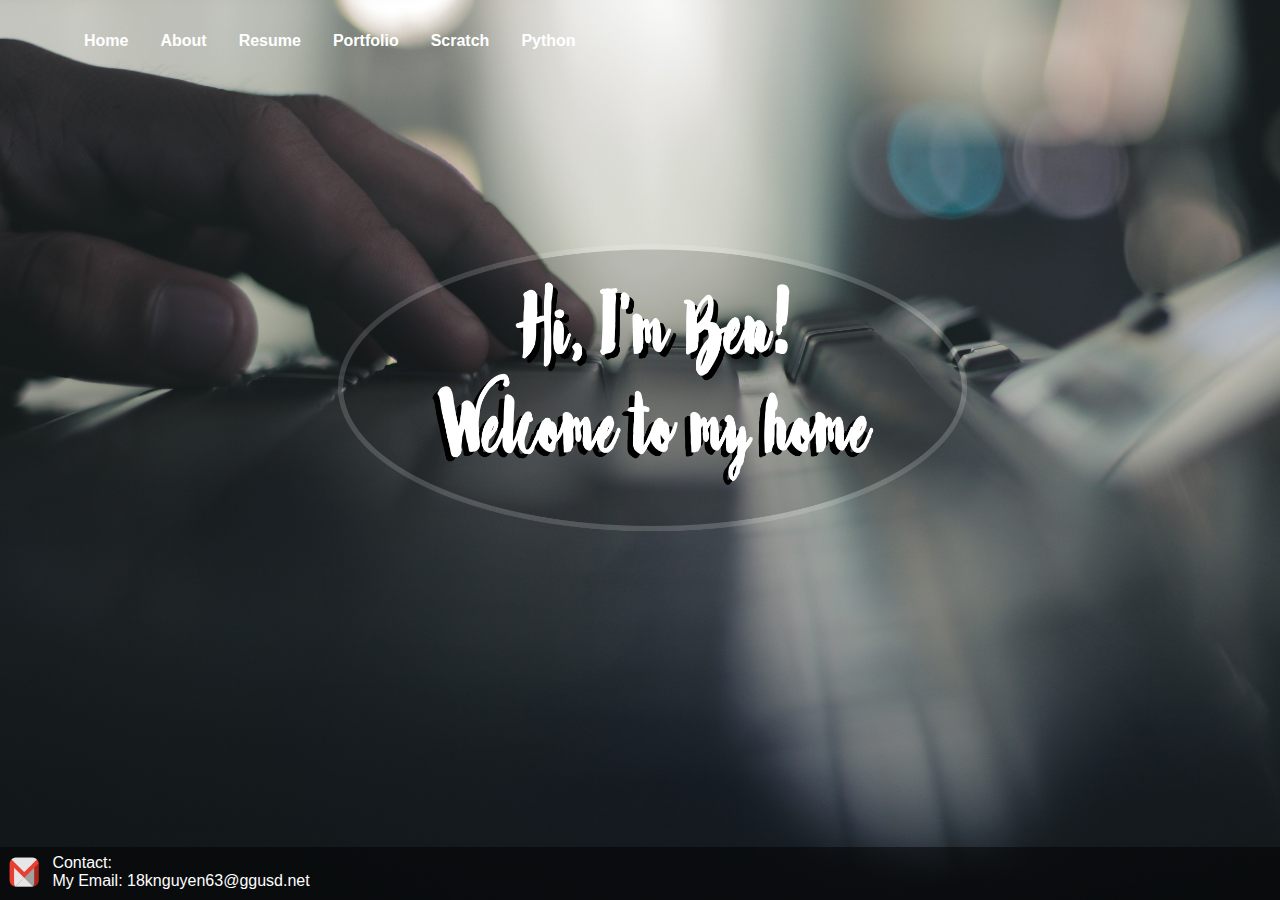
<file: HTML/index.html>
<!DOCTYPE html>
<html>
    <head>
        <title>Home</title>
        <link href="/CSS/style.css" rel="stylesheet" type="text/css" />
        <link href="/CSS/style1.css" rel="stylesheet" type="text/css" />
    </head>
    <body>
            <ul id="nav">
                <li>
                    <a href="index.html">Home</a>
                </li>
                <li>
                    <a href="about.html">About</a>
                </li>
                <li>
                    <a href="resume.html">Resume</a>
                </li>
                <li>
                    <a href="portfolio.html">Portfolio</a>
                </li>
                <li>
                <a href="scratch.html">Scratch</a>
            </li>
            <li>
                <a href="python.html">Python</a>
            </li>
            </ul>
      
            <div class="footer">
                <div id="icon" class="contactinfo"><img src="/Images/Gmail_Logo.ico"></div>
                <div id="info" class="contactinfo">Contact:<br>My Email: 18knguyen63@ggusd.net</div>
            </div>
    </body>
</html>
</file>
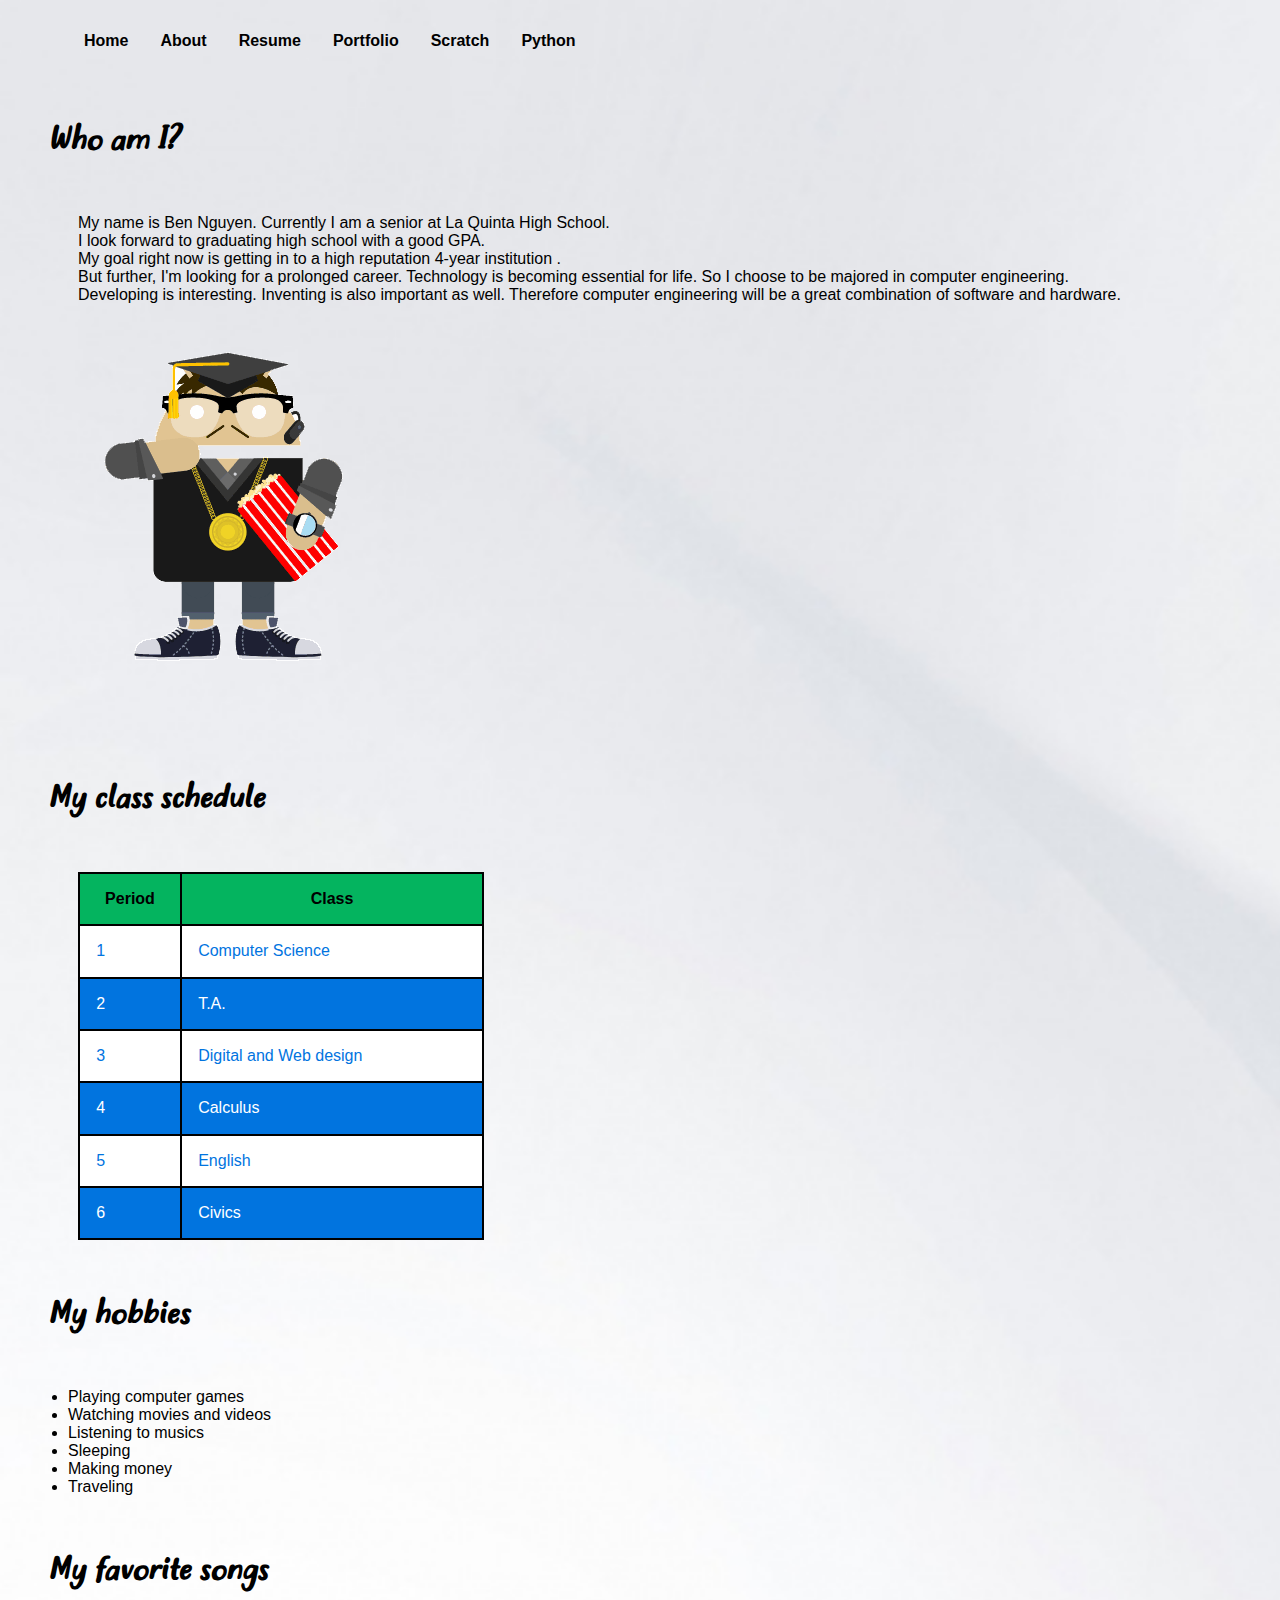
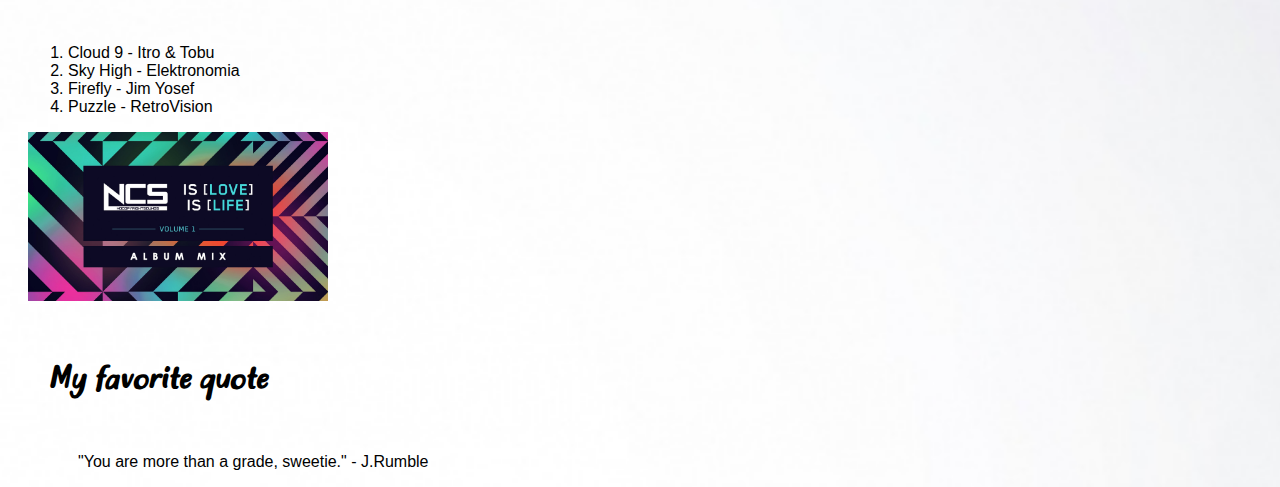
<file: HTML/about.html>
<!DOCTYPE html>
<html>
    <head>
        <title>About</title>
        <link href="/CSS/style.css" rel="stylesheet" type="text/css" />
        <link href="/CSS/style2.css" rel="stylesheet" type="text/css" />
    </head>
    
    
    <body>
        
        <ul id="nav">
            <li>
                <a href="index.html">Home</a>
            </li>
            <li>
                <a href="about.html">About</a>
            </li>
            <li>
                <a href="resume.html">Resume</a>
            </li>
            <li>
                <a href="portfolio.html">Portfolio</a>
            </li>
            <li>
                <a href="scratch.html">Scratch</a>
            </li>
            <li>
                <a href="python.html">Python</a>
            </li>
        </ul>
            
            
        <h3>Who am I?</h3>
        <p>My name is Ben Nguyen. Currently I am a senior at La Quinta High School. <br> 
        I look forward to graduating high school with a good GPA.<br> 
        My goal right now is getting in to a high reputation 4-year institution .<br> 
        But further, I'm looking for a prolonged career. Technology is becoming essential for life. So I choose to be majored in computer engineering.<br>
        Developing is interesting. Inventing is also important as well. Therefore computer engineering will be a great combination of software and hardware.</p>
        <img src="/Images/ben-n..gif">
        
        

        <!-- Schedule Table begins -->
            <h3>My class schedule</h3>
            <table>
                    <th>Period</th>
                    <th>Class</th>
                <tr>
                    <td>1</td>
                    <td>Computer Science</td>
                </tr>
                <tr>
                    <td>2</td>
                    <td>T.A.</td>
                </tr>
                <tr>
                    <td>3</td>
                    <td>Digital and Web design</td>
                </tr>
                <tr>
                    <td>4</td>
                    <td>Calculus</td>
                </tr>
                <tr>
                    <td>5</td>
                    <td>English</td>
                </tr>
                <tr>
                    <td>6</td>
                    <td>Civics</td>
                </tr>
            </table>
         <!-- Schedule Table ends -->
         

        <!-- Hobbies begins -->
        <h3>My hobbies</h3>
        <ul>
            <li>Playing computer games</li>
            <li>Watching movies and videos</li>
            <li>Listening to musics</li>
            <li>Sleeping</li>
            <li>Making money</li>
            <li>Traveling</li>
        </ul>
        <!-- Hobbies ends -->
       
       
        <!-- Song list begins -->
        <h3> My favorite songs</h3>
        <ol>
            <li> Cloud 9 - Itro & Tobu</li>
            <li>Sky High - Elektronomia</li>
            <li>Firefly - Jim Yosef</li>
            <li>Puzzle - RetroVision</li>
        </ol>
        <img src="/Images/NCS.jpg" width=300px;>
        <!-- Song list ends -->
      
      
        <h3>My favorite quote</h3>
        <p>"You are more than a grade, sweetie." - J.Rumble</p>
    </body>
    
    
</html>
</file>
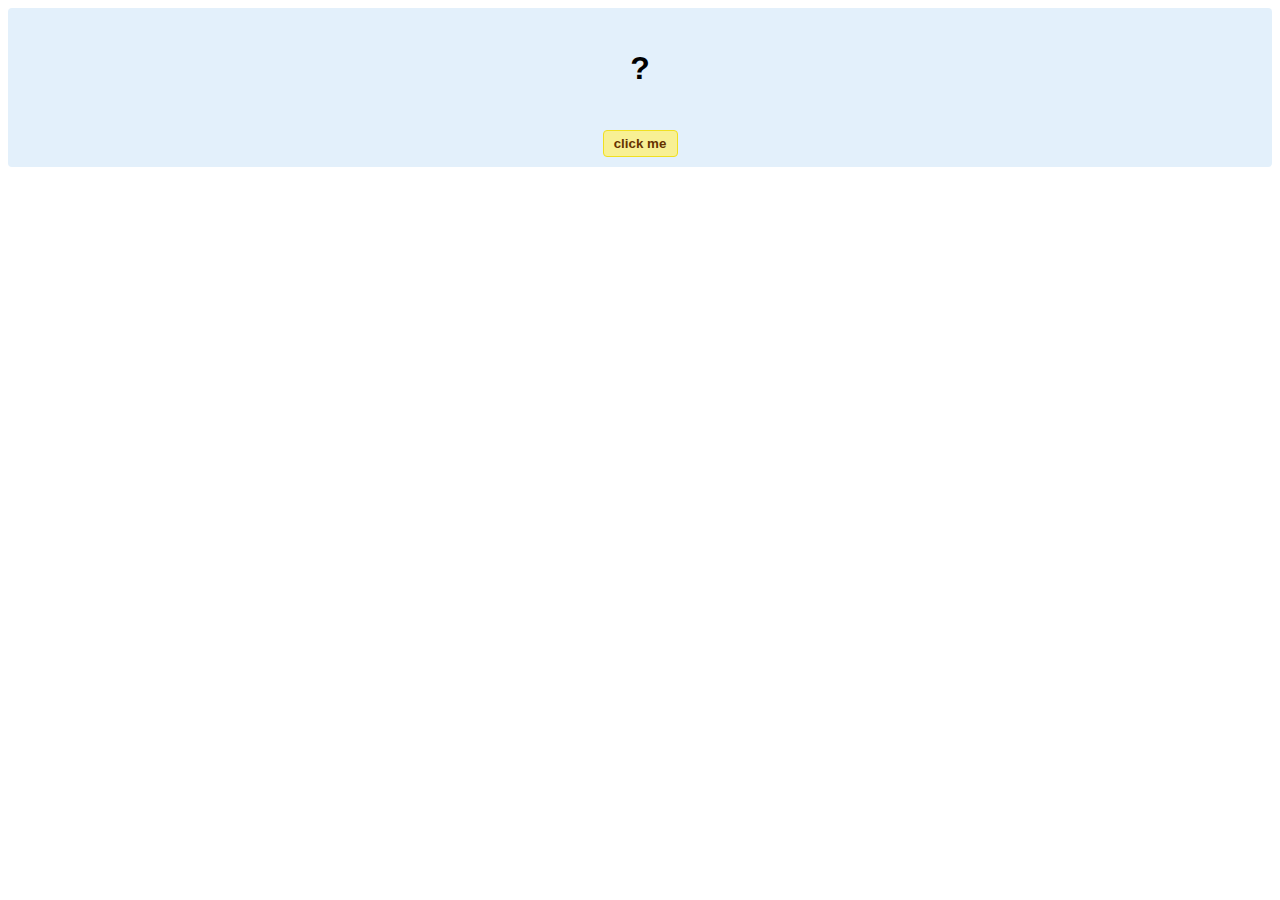
<file: HTML/hello-world.html>
<!DOCTYPE html>
<!-- HTML5 Hello world by kirupa - http://www.kirupa.com/html5/getting_your_feet_wet_html5_pg1.htm -->
<html lang="en-us">

<head>
<meta charset="utf-8">
<title>Hello...</title>
<style type="text/css">
#mainContent {
	font-family: Arial, Helvetica, sans-serif;
	font-size: xx-large;
	font-weight: bold;
	background-color: #E3F0FB;
	border-radius: 4px;
	padding: 10px;
	text-align: center;
}
.buttonStyle {
	border-radius: 4px;
	border: thin solid #F0E020;
	padding: 5px;
	background-color: #F8F094;
	font-family: "Segoe UI", Tahoma, Geneva, Verdana, sans-serif;
	font-weight: bold;
	color: #663300;
	width: 75px;
}

.buttonStyle:hover {
	border: thin solid #FFCC00;
	background-color: #FCF9D6;
	color: #996633;
	cursor: pointer;
}
.buttonStyle:active {
	border: thin solid #99CC00;
	background-color: #F5FFD2;
	color: #669900;
	cursor: pointer;
}

</style>
</head>

<body>
<div id="mainContent">
<p id="helloText">?</p>
<button id="clickButton" class="buttonStyle">click me</button>
</div>
<script> 
var myButton = document.getElementById("clickButton");
var myText = document.getElementById("helloText");

myButton.addEventListener('click', doSomething, false)

function doSomething() {
	myText.textContent = "hello, world!";
}
</script>

</body>
</html>
</file>
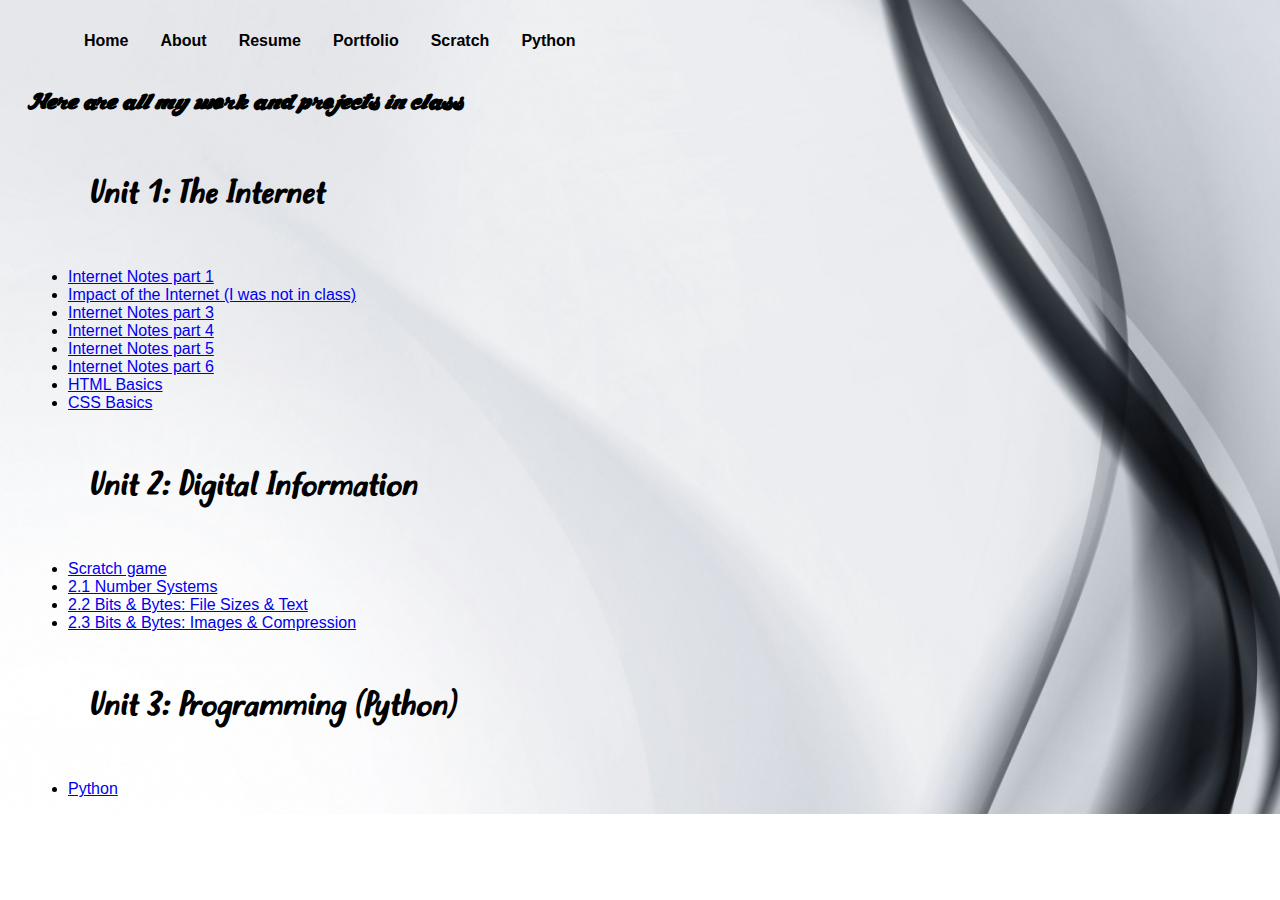
<file: HTML/portfolio.html>
<!DOCTYPE html>
<html>
    <head>
        <title>Portfolio</title>
            <link href="/CSS/style.css" rel="stylesheet" type="text/css" />
            <link href="/CSS/style2.css" rel="stylesheet" type="text/css" />
    </head>
    <body>
        <ul id="nav">
            <li>
                <a href="index.html">Home</a>
            </li>
            <li>
                <a href="about.html">About</a>
            </li>
            <li>
                <a href="resume.html">Resume</a>
            </li>
            <li>
                <a href="portfolio.html">Portfolio</a>
            </li>
            <li>
                <a href="scratch.html">Scratch</a>
            </li>
            <li>
                <a href="python.html">Python</a>
            </li>
        </ul>
        <!-- Beginning of content -->
        <h1>Here are all my work and projects in class</h1>
        <ul><h3>Unit 1: The Internet</h3>
        <li><a href="https://docs.google.com/a/ggusd.net/document/d/1dXzjbKOCQvWUf6GBp68z0sXx31kM6CWhmFB6oA5HxIc/edit?usp=sharing" target="_blank">Internet Notes part 1</a></li>
        <li><a href="#">Impact of the Internet (I was not in class)</a></li>
        <li><a href="https://docs.google.com/a/ggusd.net/document/d/1ZH7z7Z2fpWg2bJf_lx7X687qbXLYQrN8kBBD7Ibgt1I/edit?usp=sharing" target="_blank">Internet Notes part 3</a></li>
        <li><a href="https://docs.google.com/a/ggusd.net/document/d/1904PhzR9EXOKP6LtaRl6VxqaDL_9e2Bqs-WseLMHn-M/edit?usp=sharing" target="_blank">Internet Notes part 4</a></li>
        <li><a href="https://docs.google.com/a/ggusd.net/document/d/1TxJYtyF2UPhDItMwrCQdkEQhQT8iep541egJNTUlqQ0/edit?usp=sharing" target="_blank">Internet Notes part 5</a></li>
        <li><a href="https://docs.google.com/a/ggusd.net/document/d/1oc6OalqBOH19Zn-ANuWwKGE_WfDJpNaXB6vd0sD7WtU/edit?usp=sharing" target="_blank">Internet Notes part 6</a></li>
        <li><a href="https://docs.google.com/a/ggusd.net/document/d/1bggSRHKubt_P1Q5T8jjng73mZN-KLZsd-9uYXd12ImU/edit?usp=sharing" target="_blank">HTML Basics</a></li>
        <li><a href="https://docs.google.com/a/ggusd.net/document/d/1Nq26Q8UUwAxew1Fgn0Gv_OuYaId7w299VGyHc2lVS24/edit?usp=sharing" target="_blank">CSS Basics</a></li>
        </ul>
        
        <ul><h3>Unit 2: Digital Information</h3>
        <li><a href="/HTML/scratch.html">Scratch game</a></li>
        <li><a href="https://docs.google.com/a/ggusd.net/document/d/1nTvbIkpNz84zPxfPxCXJfFKVkUMg32Rib5IgO-XMRIc/edit?usp=sharing" target="_blank">2.1 Number Systems</a></li>
        <li><a href="https://docs.google.com/a/ggusd.net/document/d/1pom3QQjrhTfzDFnYbhLGMj62kw3ycQ8bHkkuH23QL40/edit?usp=sharing" target="_blank">2.2 Bits & Bytes: File Sizes & Text</a></li>
        <li><a href="https://docs.google.com/a/ggusd.net/document/d/1mM9dK93wKNZYHbcLyLeMuXh5gFk3sbFIqXBvQ9RYTeY/edit?usp=sharing" target="_blank">2.3 Bits & Bytes: Images & Compression</a></li>
        </ul>
        
        <ul><h3>Unit 3: Programming (Python)</h3>
            <li><a href="https://repl.it/@KhangNguyen/IntroPython" target="_blank">Python</a></li>
        </ul>
    </body>
</html>
</file>
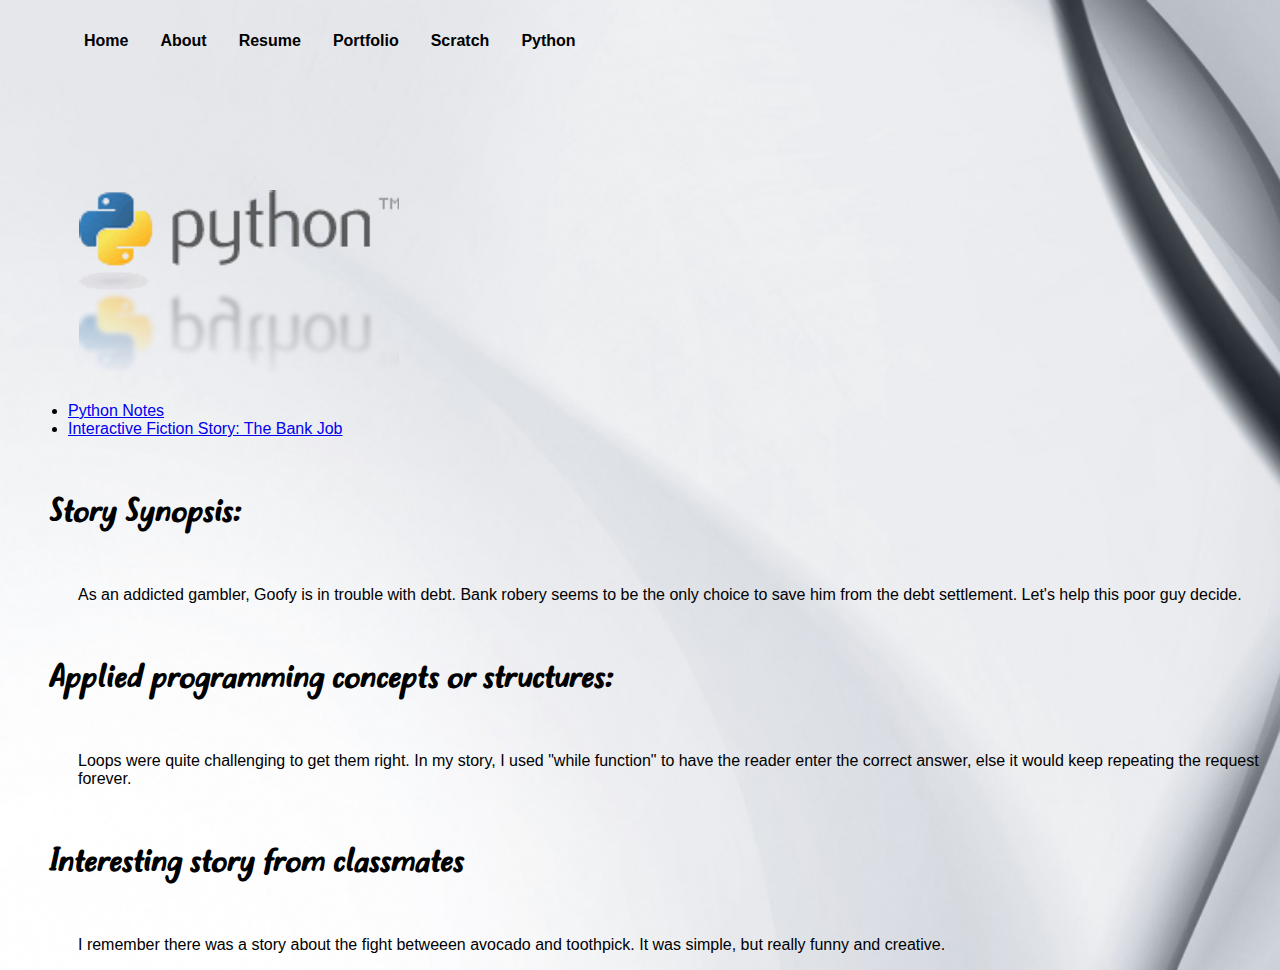
<file: HTML/python.html>
<!DOCTYPE html>
<html>
    <head>
        <title>Portfolio</title>
            <link href="/CSS/style.css" rel="stylesheet" type="text/css" />
            <link href="/CSS/style2.css" rel="stylesheet" type="text/css" />
    </head>
    <body>
      <ul id="nav">
            <li>
                <a href="index.html">Home</a>
            </li>
            <li>
                <a href="about.html">About</a>
            </li>
            <li>
                <a href="resume.html">Resume</a>
            </li>
            <li>
                <a href="portfolio.html">Portfolio</a>
            </li>
            <li>
                <a href="scratch.html">Scratch</a>
            </li>
            <li>
                <a href="python.html">Python</a>
            </li>
        </ul>
        <!-- Beginning of content -->
        <img src="/Images/pythonLogo.png">
        <ul>
          <li><a href="https://repl.it/@KhangNguyen/IntroPython" target="_blank">Python Notes</a></li>
          <li><a href="https://repl.it/@KhangNguyen/The-Bank-Job" target="_blank">Interactive Fiction Story: The Bank Job</a></li>
        </ul>
          <h3>Story Synopsis:</h3>
          <p>As an addicted gambler, Goofy is in trouble with  debt. Bank robery seems to be the only choice to save him from the debt settlement. Let's help  this poor guy decide.</p>
          <h3>Applied  programming concepts or structures:</h3>
          <p>Loops were quite challenging to get them right. In my story,  I used "while function" to  have the reader enter the correct answer, else it would keep repeating the request forever. </p>
          <h3>Interesting story from classmates</h3>
        <p>I remember there was a story about the fight betweeen avocado and toothpick. It was simple, but really funny and creative.</p>
    </body>
</file>
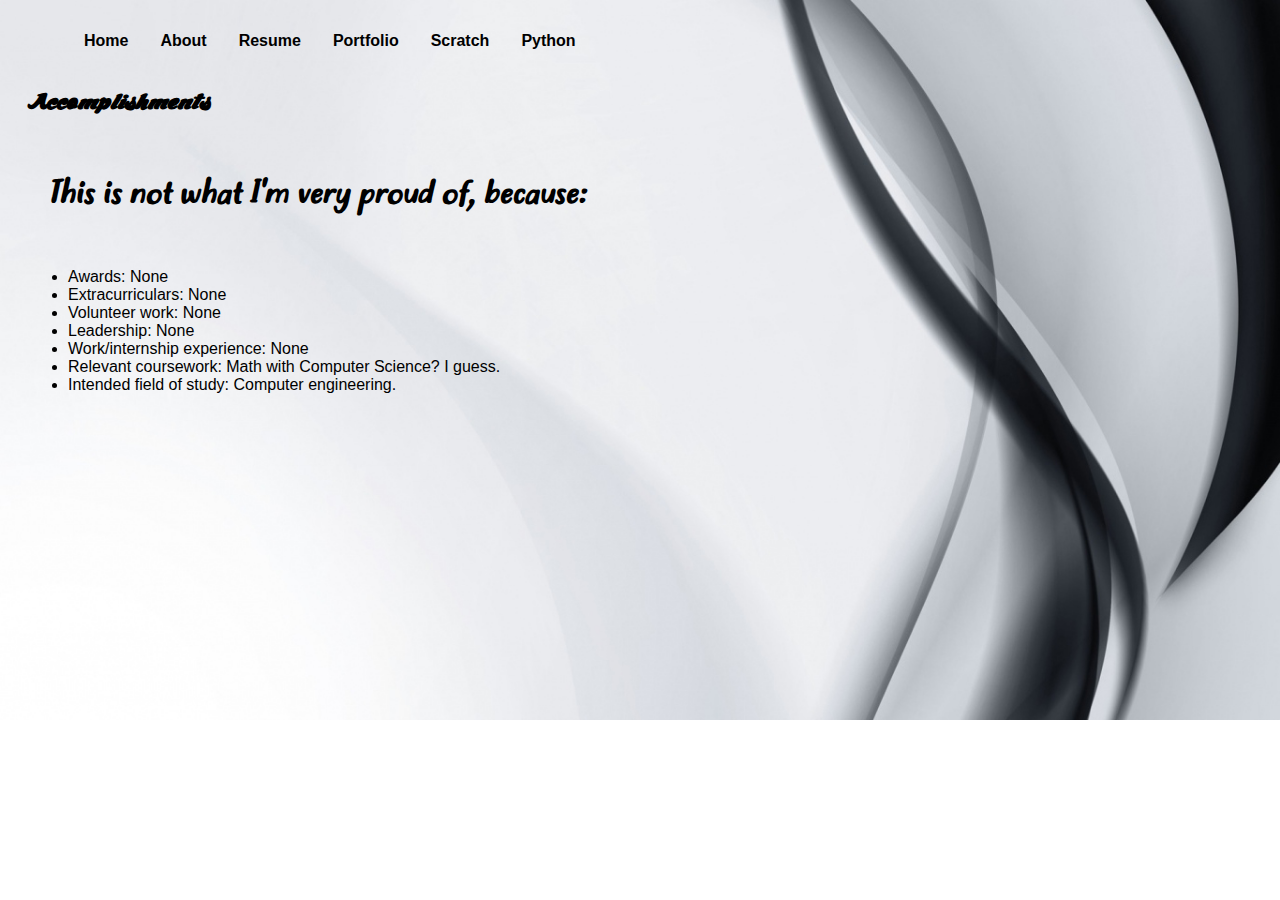
<file: HTML/resume.html>
<!DOCTYPE html>
<html>
    <head>
        <title>Resume</title>
        <link href="/CSS/style.css" rel="stylesheet" type="text/css" />
        <link href="/CSS/style2.css" rel="stylesheet" type="text/css" />
    </head>
    <body>
        <ul id="nav">
            <li>
                <a href="index.html">Home</a>
            </li>
            <li>
                <a href="about.html">About</a>
            </li>
            <li>
                <a href="resume.html">Resume</a>
            </li>
            <li>
                <a href="portfolio.html">Portfolio</a>
            </li>
            <li>
                <a href="scratch.html">Scratch</a>
            </li>
            <li>
                <a href="python.html">Python</a>
            </li>
        </ul>
        <!-- Beginning of content -->
        <h1>Accomplishments</h1>
      <h3> This is not what I'm very proud of, because: </h3>
          <ul>
            <li>Awards: None </li>
            <li>Extracurriculars: None <br>
            <li>Volunteer work: None  </li>
            <li>Leadership: None  </li>
            <li> Work/internship experience: None </li>
            <li>Relevant coursework: Math with Computer Science? I guess.  </li>
            <li>Intended field of study: Computer engineering. </li>
        </ul>
    </body>
</html>
</file>
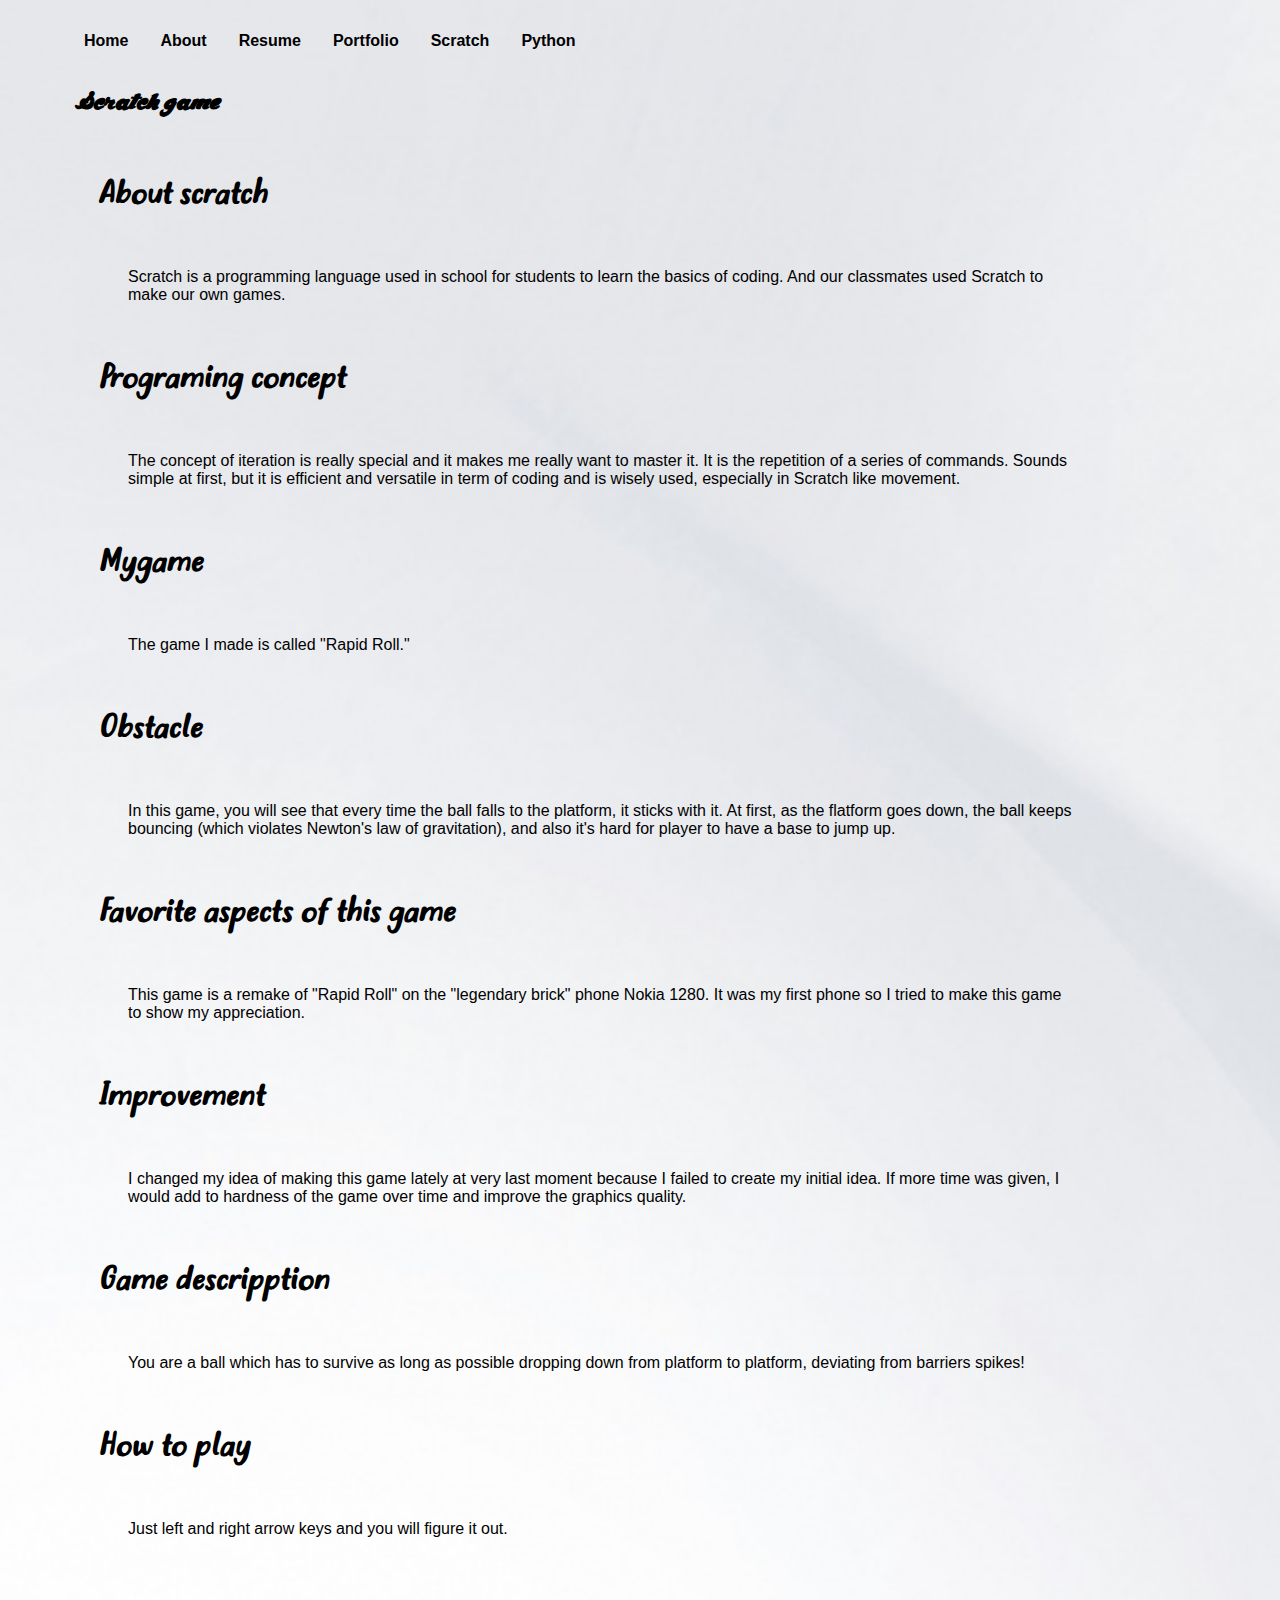
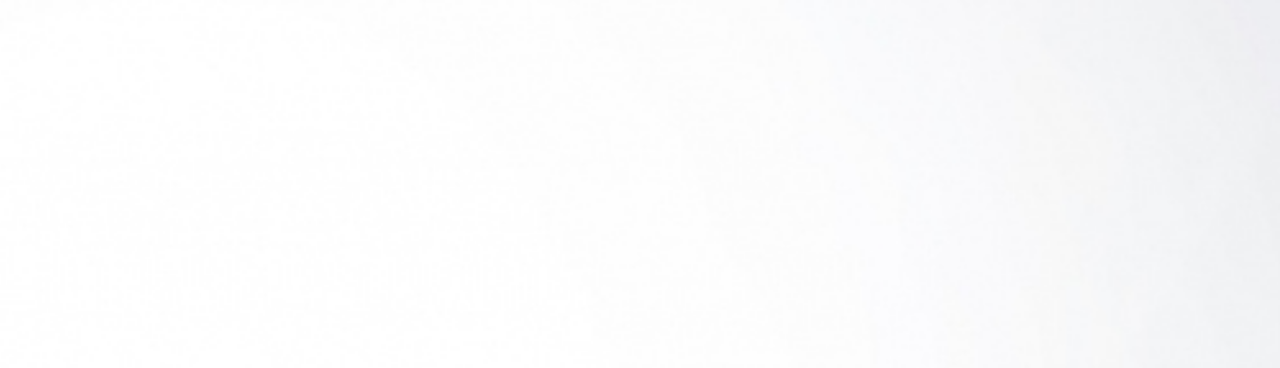
<file: HTML/scratch.html>
<!DOCTYPE html>
<html>
    <head>
        <title>Scratch</title>
        <link href="/CSS/style.css" rel="stylesheet" type="text/css" />
        <link href="/CSS/style2.css" rel="stylesheet" type="text/css" />
        <style>
            div{
                width: 1000px;
                margin-left: 50px;
                   }
        </style>
    </head>
    
    <body>
        <ul id="nav">
            <li>
                <a href="index.html">Home</a>
            </li>
            <li>
                <a href="about.html">About</a>
            </li>
            <li>
                <a href="resume.html">Resume</a>
            </li>
            <li>
                <a href="portfolio.html">Portfolio</a>
            </li>
            <li>
                <a href="scratch.html">Scratch</a>
            </li>
            <li>
                <a href="python.html">Python</a>
            </li>
        </ul>
        
        <!-- Beginning of content -->
        <div>
        <h1>Scratch game</h1>
        <h3>About scratch</h3>
        <p> Scratch is a programming language used in school for students to learn the basics of coding. And our classmates used Scratch to make our own games. </p>
        <h3>Programing concept</h3>
        <p>The concept of iteration is really special and it makes me really want to master it. It is the repetition of a series of commands. Sounds simple at first, but it is efficient and versatile in term of coding and is wisely used, especially in Scratch like movement. </p>
        <h3>Mygame</h3>
        <p>The game I made is called "Rapid Roll."</p>
        <h3>Obstacle</h3>
        <p>In this game, you will see that every time the ball falls to the platform, it sticks with it. At first, as the flatform goes down, the ball keeps bouncing (which violates Newton's law of gravitation), and also it's hard for player to have a base to jump up.</p>
        <h3>Favorite aspects of this game</h3>
        <p>This game is a remake of "Rapid Roll" on the "legendary brick" phone Nokia 1280. It was my first phone so I tried to make this game to show my appreciation. </p>
        <h3>Improvement</h3>
        <p>I changed my idea of making this game lately at very last moment because I failed to create my initial idea. If more time was given, I would add to hardness of the game over time and improve the graphics quality. </p>
        <h3>Game descripption</h3>
        <p>You are a ball which has to survive as long as possible dropping down from platform to platform, deviating from barriers spikes!</p>
        <h3>How to play</h3>
        <p>Just left and right arrow keys and you will figure it out.</p>
        </div>
        
        <iframe allowtransparency="true" width="485" height="402" src="//scratch.mit.edu/projects/embed/184763697/?autostart=false" frameborder="0" allowfullscreen></iframe>
    </body>
</file>
<file: CSS/style.css>
@font-face{
    font-family:welcome;
    src:url("/Fonts/Welcome.ttf");
}
@font-face{
    font-family:h3;
    src:url("/Fonts/h3.otf");
}
@font-face{
    font-family:h1;
    src:url("/Fonts/h1.otf");
}
#nav{
    list-style-type: none;
    overflow: hidden;
}
#nav li{
    float: left;
} 
#nav li a {
    display: block;
    font-weight: bold;
    text-align: center;
    padding: 16px;
    text-decoration: none;
    font-family: sans-serif;
    color: black;
}
#nav li a:hover{
    color: red;
    font-weight: bold;
    text-decoration: underline;
}
body{
    background-image: url('/Images/Background.jpg');
    background-repeat: no-repeat;
    background-size: cover;
    font-family: sans-serif;
    padding-left: 20px;
}
</file>
<file: CSS/style1.css>
body {
  background-image: url('/Images/Homepage.jpg');
  background-position: center center;
  background-repeat: no-repeat;
  background-attachment: fixed;
  background-size: cover;
}

.footer {
  position: absolute;
  right: 0;
  bottom: 0;
  left: 0;
  padding: 0.5%;
  background:rgba(0,0,0,0.5);
  text-align: left;
  color: white;

}
h1{
  text-align: center;
  font-family: "Welcome";
  font-size: 700%;
  font-weight: bold;
}
#icon{
    float: left;
    width: 36px;
    padding-right: 10px;
}
#icon img{
  width: 100%;
}
#nav li a {
    color: white;
}
</file>
<file: CSS/style2.css>
table, th, td{
  border: 2px solid black;
  border-collapse: collapse;
  padding: 4%;
}
table tr:nth-child(even) {
    background-color: white;
    color: #0174DF;
}
table tr:nth-child(odd) {
    background-color: #0174DF;
    color: white;
}
table td:nth-child(odd) {
    width: 100px;
}
table td:nth-child(even) {
    width: 300px;
}
th {
    background-color: #04B45F;
    color: black;
}
table{
  margin-left: 50px;
}
h3{
  font-size: 200%;
  font-family: "h3";
  margin-left: 20px;
  padding: 20px 0 20px 0;
  font-weight: bold;
}
ul .hobbies li{
  margin-left: 30px;
}
p{
 margin-left: 50px; 
}
h1{
    font-size: 200%;
    font-family: "h1";
}
</file>
